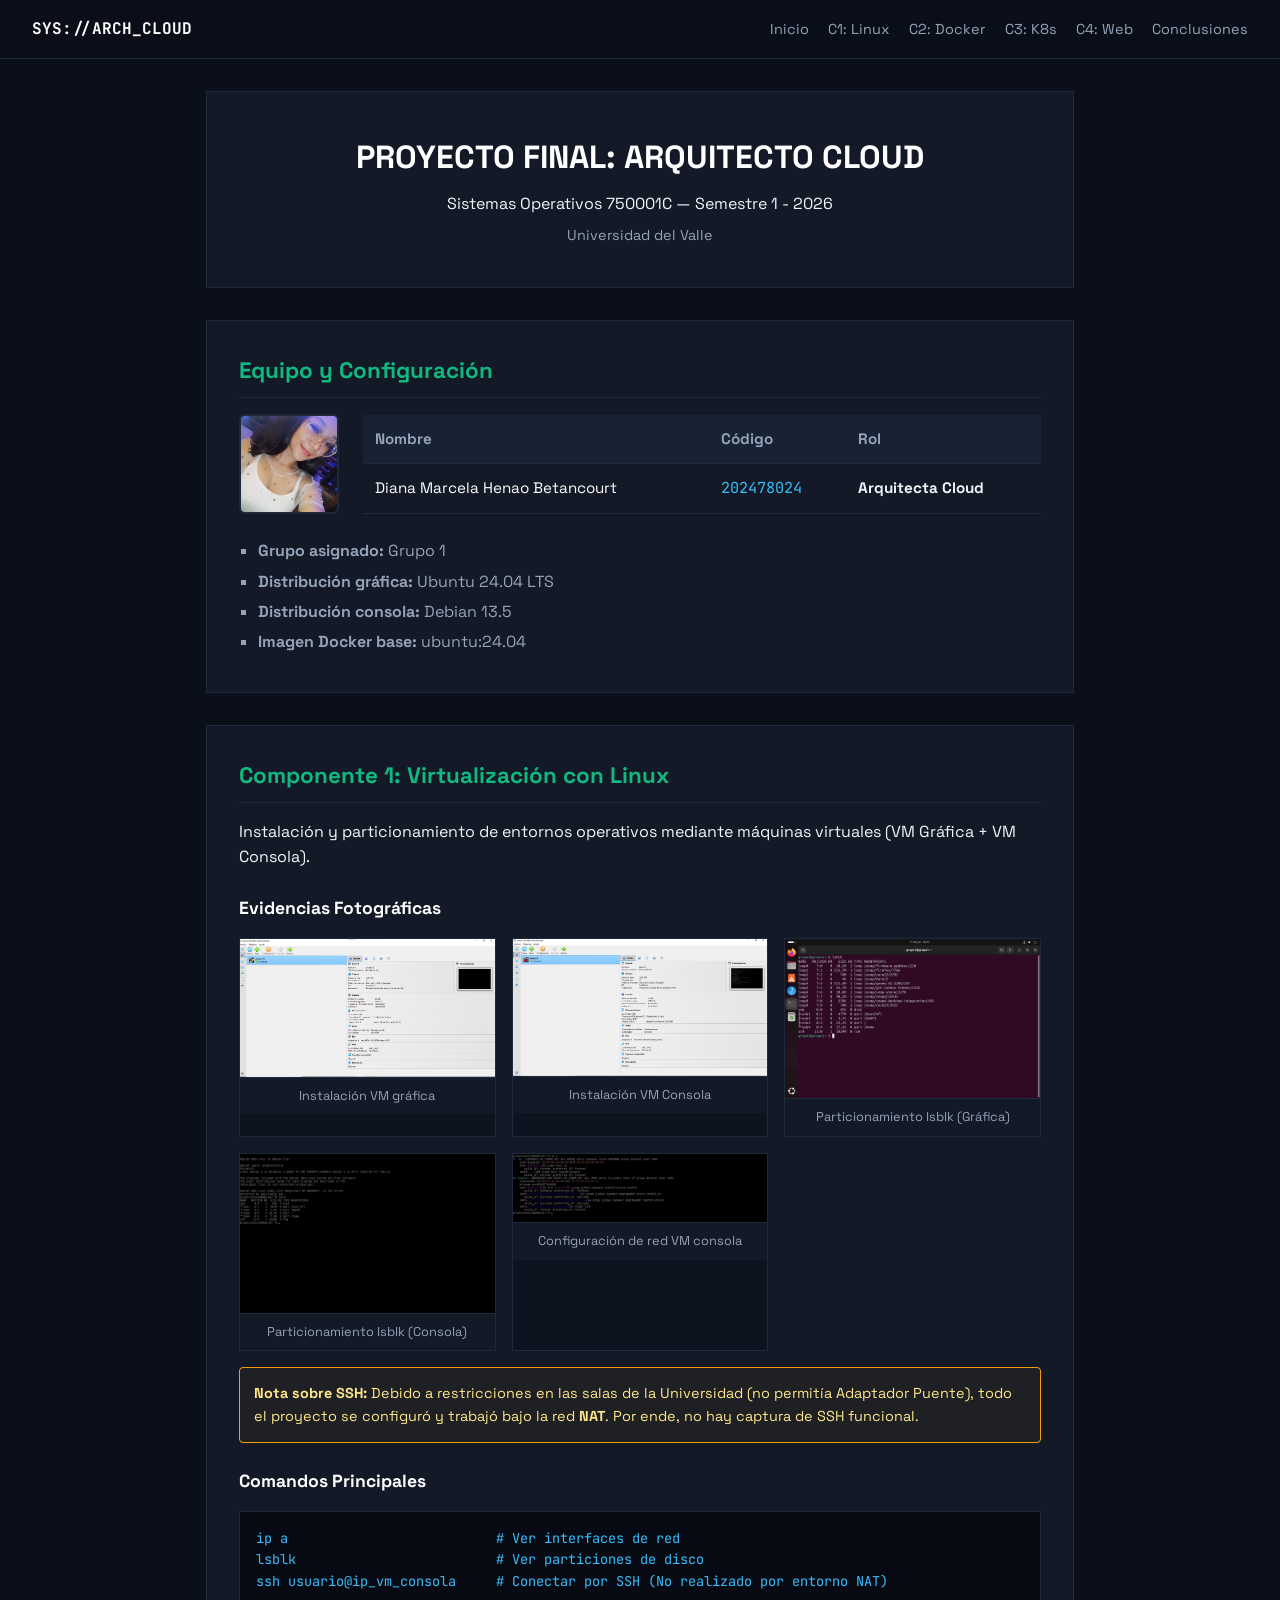
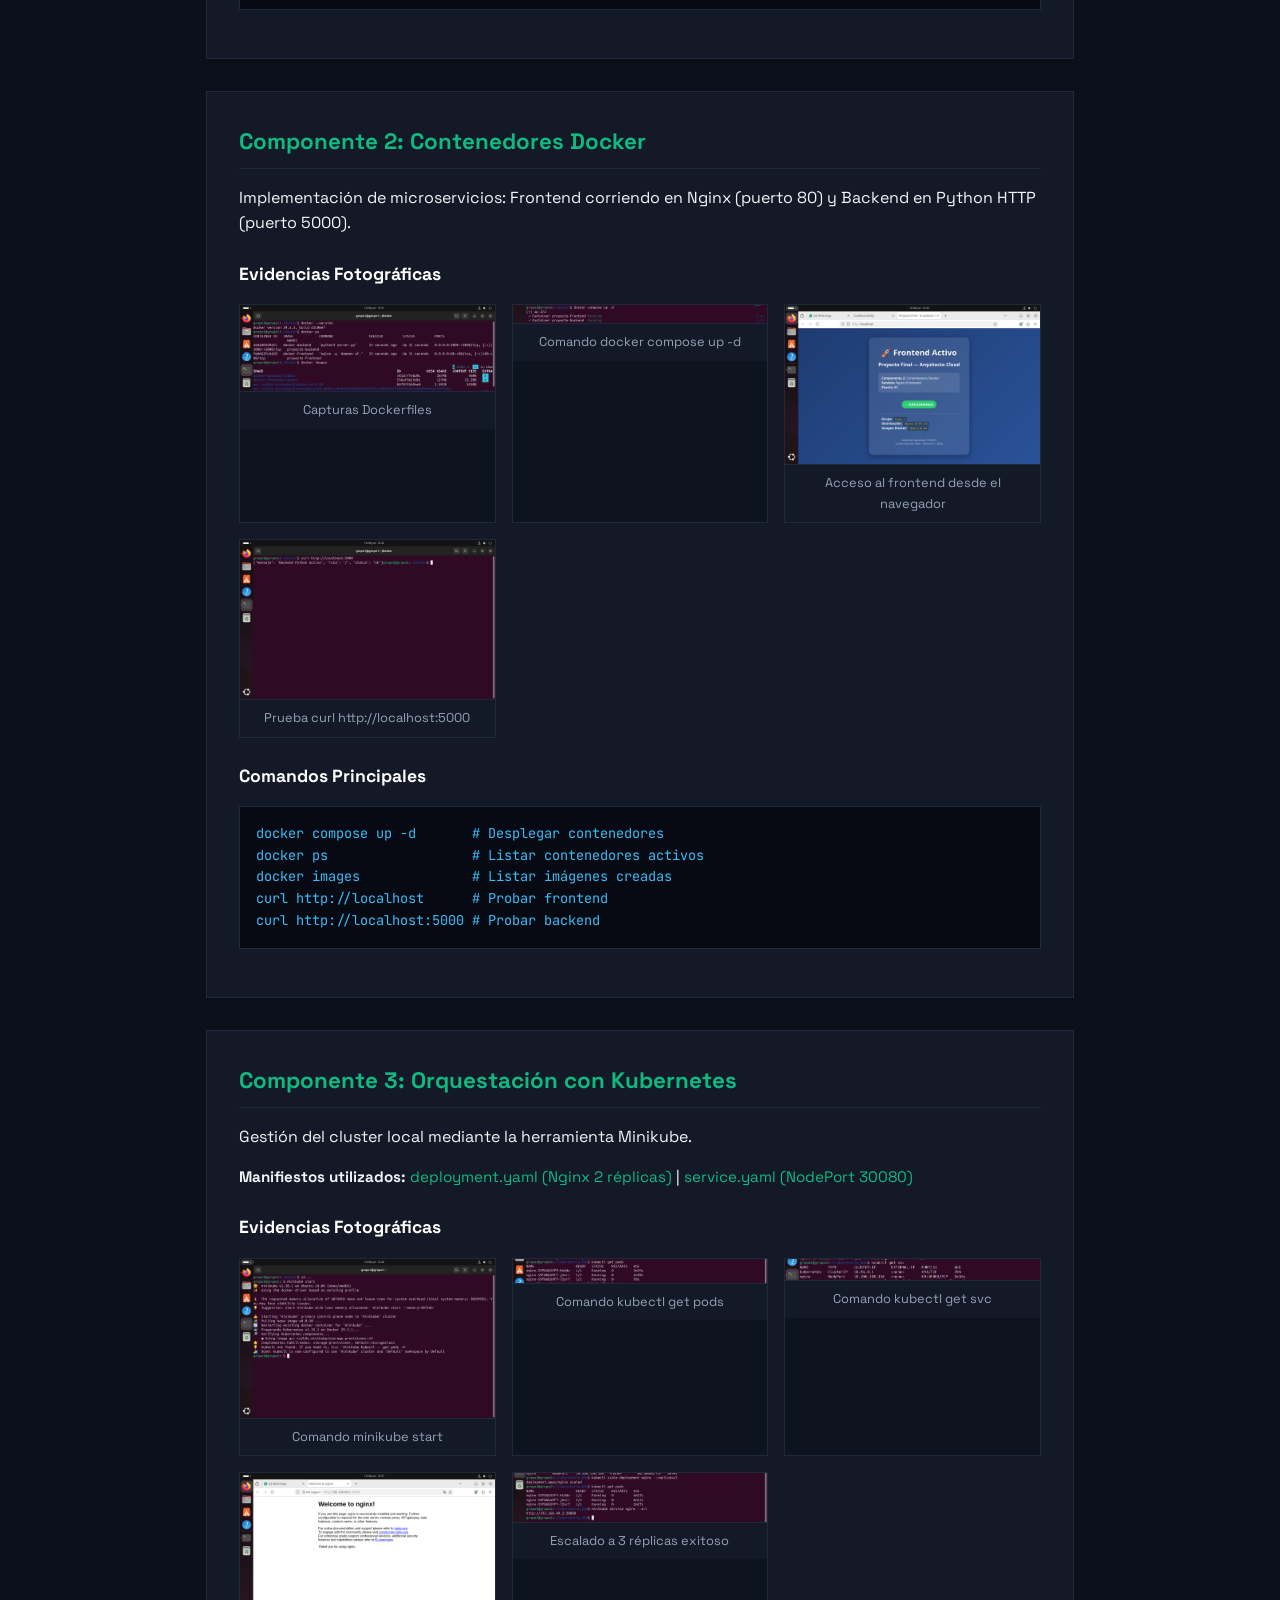
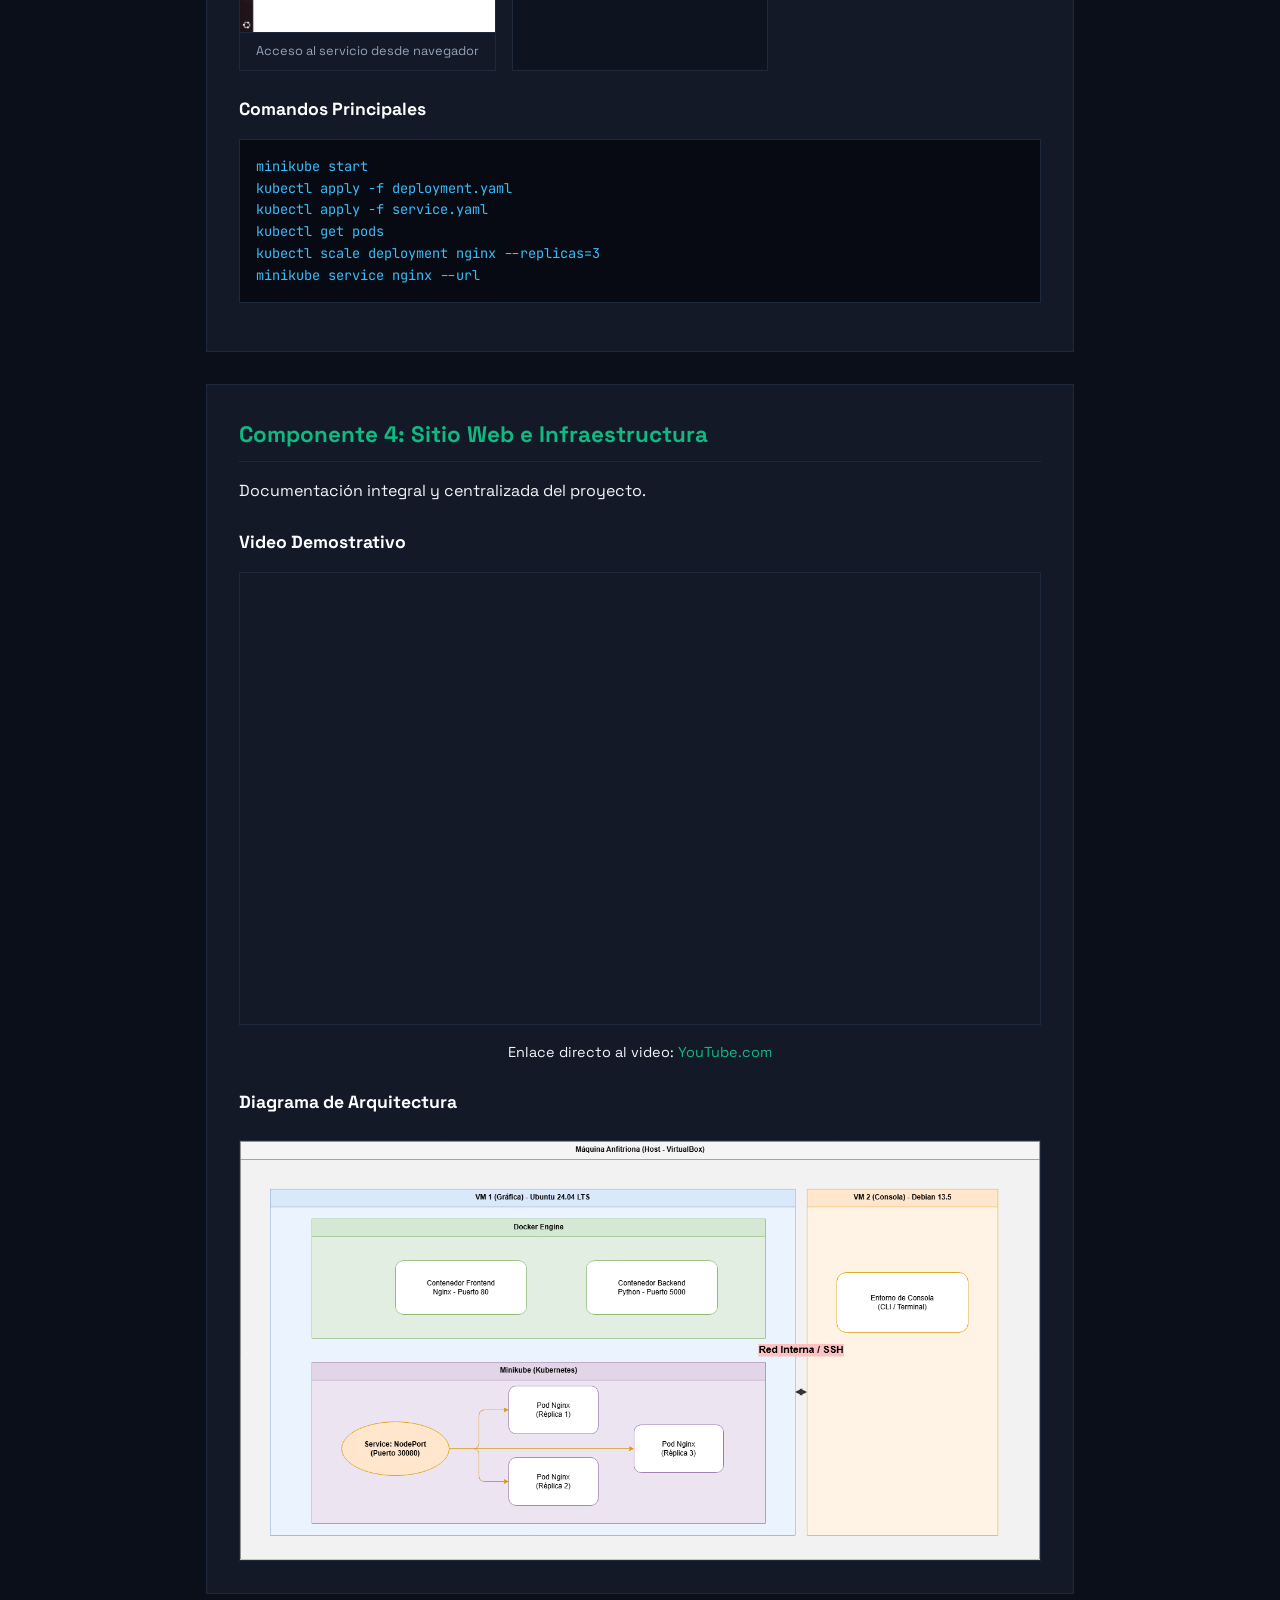
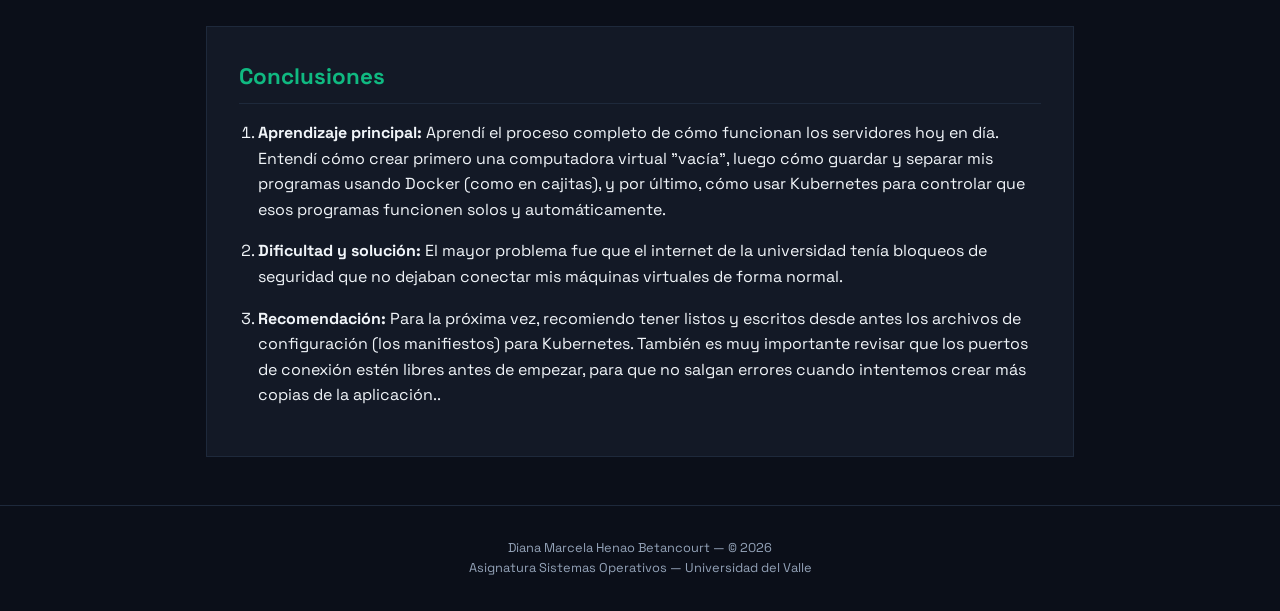
<file: index.html>
<!DOCTYPE html>
<html lang="es">
<head>
    <meta charset="UTF-8">
    <meta name="viewport" content="width=device-width, initial-scale=1.0">
    <title>Proyecto Final — Diana Henao</title>
    
    <link rel="preconnect" href="https://fonts.googleapis.com">
    <link rel="preconnect" href="https://fonts.gstatic.com" crossorigin>
    <link href="https://fonts.googleapis.com/css2?family=JetBrains+Mono:wght@400;700&family=Space+Grotesk:wght@400;500;700&display=swap" rel="stylesheet">
    
    <link rel="stylesheet" href="styles.css">
</head>
<body>

    <nav class="navbar">
        <div class="logo">SYS://ARCH_CLOUD</div>
        <ul class="nav-links">
            <li><a href="#inicio">Inicio</a></li>
            <li><a href="#componente1">C1: Linux</a></li>
            <li><a href="#componente2">C2: Docker</a></li>
            <li><a href="#componente3">C3: K8s</a></li>
            <li><a href="#componente4">C4: Web</a></li>
            <li><a href="#conclusiones">Conclusiones</a></li>
        </ul>
    </nav>

    <div class="container">

        <header class="hero-section" id="inicio">
            <h1>PROYECTO FINAL: ARQUITECTO CLOUD</h1>
            <p>Sistemas Operativos 750001C — Semestre 1 - 2026</p>
            <p class="university">Universidad del Valle</p>
        </header>

        <section class="card">
            <h2>Equipo y Configuración</h2>
            
            <div class="profile-container">
                <img src="so/foto_web.jpeg" alt="Diana Marcela Henao" class="profile-avatar" onerror="this.style.display='none'; alert('Asegúrate de colocar tu foto en la carpeta so/ con el nombre foto_web.jpeg');">
                <div class="profile-table-wrapper">
                    <table>
                        <thead>
                            <tr>
                                <th>Nombre</th>
                                <th>Código</th>
                                <th>Rol</th>
                            </tr>
                        </thead>
                        <tbody>
                            <tr>
                                <td class="white-text">Diana Marcela Henao Betancourt</td>
                                <td><code>202478024</code></td>
                                <td><strong>Arquitecta Cloud</strong></td>
                            </tr>
                        </tbody>
                    </table>
                </div>
            </div>

            <ul class="tech-list">
                <li><strong>Grupo asignado:</strong> Grupo 1</li>
                <li><strong>Distribución gráfica:</strong> Ubuntu 24.04 LTS</li>
                <li><strong>Distribución consola:</strong> Debian 13.5</li>
                <li><strong>Imagen Docker base:</strong> ubuntu:24.04</li>
            </ul>
        </section>

        <section class="card" id="componente1">
            <h2>Componente 1: Virtualización con Linux</h2>
            <p>Instalación y particionamiento de entornos operativos mediante máquinas virtuales (VM Gráfica + VM Consola).</p>
            
            <h3>Evidencias Fotográficas</h3>
            <div class="image-group">
                <div class="img-box">
                    <img src="so/14.jpeg" alt="VM gráfica">
                    <div class="caption">Instalación VM gráfica</div>
                </div>
                <div class="img-box">
                    <img src="so/13.jpeg" alt="VM Consola">
                    <div class="caption">Instalación VM Consola</div>
                </div>
                <div class="img-box">
                    <img src="so/10.png" alt="lsblk gráfica">
                    <div class="caption">Particionamiento lsblk (Gráfica)</div>
                </div>
                <div class="img-box">
                    <img src="so/11.jpeg" alt="lsblk Consola">
                    <div class="caption">Particionamiento lsblk (Consola)</div>
                </div>
                <div class="img-box">
                    <img src="so/12.1.jpeg" alt="Red">
                    <div class="caption">Configuración de red VM consola</div>
                </div>
            </div>

            <div class="note warning">
                <strong>Nota sobre SSH:</strong> Debido a restricciones en las salas de la Universidad (no permitía Adaptador Puente), todo el proyecto se configuró y trabajó bajo la red <strong>NAT</strong>. Por ende, no hay captura de SSH funcional.
            </div>

            <h3>Comandos Principales</h3>
<pre><code>ip a                          # Ver interfaces de red
lsblk                         # Ver particiones de disco
ssh usuario@ip_vm_consola     # Conectar por SSH (No realizado por entorno NAT)</code></pre>
        </section>

        <section class="card" id="componente2">
            <h2>Componente 2: Contenedores Docker</h2>
            <p>Implementación de microservicios: Frontend corriendo en Nginx (puerto 80) y Backend en Python HTTP (puerto 5000).</p>

            <h3>Evidencias Fotográficas</h3>
            <div class="image-group">
                <div class="img-box">
                    <img src="so/2.1.png" alt="Docker files">
                    <div class="caption">Capturas Dockerfiles</div>
                </div>
                <div class="img-box">
                    <img src="so/2.2.png" alt="Docker compose">
                    <div class="caption">Comando docker compose up -d</div>
                </div>
                <div class="img-box">
                    <img src="so/5.png" alt="Navegador frontend">
                    <div class="caption">Acceso al frontend desde el navegador</div>
                </div>
                <div class="img-box">
                    <img src="so/4.png" alt="Curl backend">
                    <div class="caption">Prueba curl http://localhost:5000</div>
                </div>
            </div>

            <h3>Comandos Principales</h3>
<pre><code>docker compose up -d       # Desplegar contenedores
docker ps                  # Listar contenedores activos
docker images              # Listar imágenes creadas
curl http://localhost      # Probar frontend
curl http://localhost:5000 # Probar backend</code></pre>
        </section>

        <section class="card" id="componente3">
            <h2>Componente 3: Orquestación con Kubernetes</h2>
            <p>Gestión del cluster local mediante la herramienta Minikube.</p>

            <p class="manifests-text">
                <strong>Manifiestos utilizados:</strong> 
                <a href="laboratorio_parte2/deployment.yaml" target="_blank">deployment.yaml (Nginx 2 réplicas)</a> | 
                <a href="laboratorio_parte2/service.yaml" target="_blank">service.yaml (NodePort 30080)</a>
            </p>

            <h3>Evidencias Fotográficas</h3>
            <div class="image-group">
                <div class="img-box">
                    <img src="so/7.png" alt="Minikube start">
                    <div class="caption">Comando minikube start</div>
                </div>
                <div class="img-box">
                    <img src="so/8.4.png" alt="Kubectl pods">
                    <div class="caption">Comando kubectl get pods</div>
                </div>
                <div class="img-box">
                    <img src="so/8.2.png" alt="Kubectl svc">
                    <div class="caption">Comando kubectl get svc</div>
                </div>
                <div class="img-box">
                    <img src="so/9.png" alt="Navegador k8s">
                    <div class="caption">Acceso al servicio desde navegador</div>
                </div>
                <div class="img-box">
                    <img src="so/8.3.png" alt="Escalado">
                    <div class="caption">Escalado a 3 réplicas exitoso</div>
                </div>
            </div>

            <h3>Comandos Principales</h3>
<pre><code>minikube start
kubectl apply -f deployment.yaml
kubectl apply -f service.yaml
kubectl get pods
kubectl scale deployment nginx --replicas=3
minikube service nginx --url</code></pre>
        </section>

        <section class="card" id="componente4">
            <h2>Componente 4: Sitio Web e Infraestructura</h2>
            <p>Documentación integral y centralizada del proyecto.</p>
            
            <h3>Video Demostrativo</h3>
            <div class="video-wrapper">
                <iframe width="560" height="315" src="https://www.youtube.com/embed/lT6z8g4Xz1M" title="YouTube video player" frameborder="0" allow="accelerometer; autoplay; clipboard-write; encrypted-media; gyroscope; picture-in-picture; web-share" referrerpolicy="strict-origin-when-cross-origin" allowfullscreen></iframe>
            </div>
            <p class="text-center">Enlace directo al video: <a href="https://www.youtube.com/watch?v=lT6z8g4Xz1M" target="_blank">YouTube.com</a></p>

            <h3>Diagrama de Arquitectura</h3>
            <img src="so/Esquema.png" alt="Diagrama de Arquitectura" class="arch-img" onerror="this.style.display='none';">
        </section>

        <section class="card" id="conclusiones">
            <h2>Conclusiones</h2>
            <ol class="conclusions-list">
                <li><strong>Aprendizaje principal:</strong> Aprendí el proceso completo de cómo funcionan los servidores hoy en día. Entendí cómo crear primero una computadora virtual "vacía", luego cómo guardar y separar mis programas usando Docker (como en cajitas), y por último, cómo usar Kubernetes para controlar que esos programas funcionen solos y automáticamente.</li>
                <li><strong>Dificultad y solución:</strong> El mayor problema fue que el internet de la universidad tenía bloqueos de seguridad que no dejaban conectar mis máquinas virtuales de forma normal.</li>
                <li><strong>Recomendación:</strong> Para la próxima vez, recomiendo tener listos y escritos desde antes los archivos de configuración (los manifiestos) para Kubernetes. También es muy importante revisar que los puertos de conexión estén libres antes de empezar, para que no salgan errores cuando intentemos crear más copias de la aplicación..</li>
            </ol>
        </section>

    </div>

    <footer>
        <p>Diana Marcela Henao Betancourt — &copy; 2026</p>
        <p>Asignatura Sistemas Operativos — Universidad del Valle</p>
    </footer>

</body>
</html>
</file>
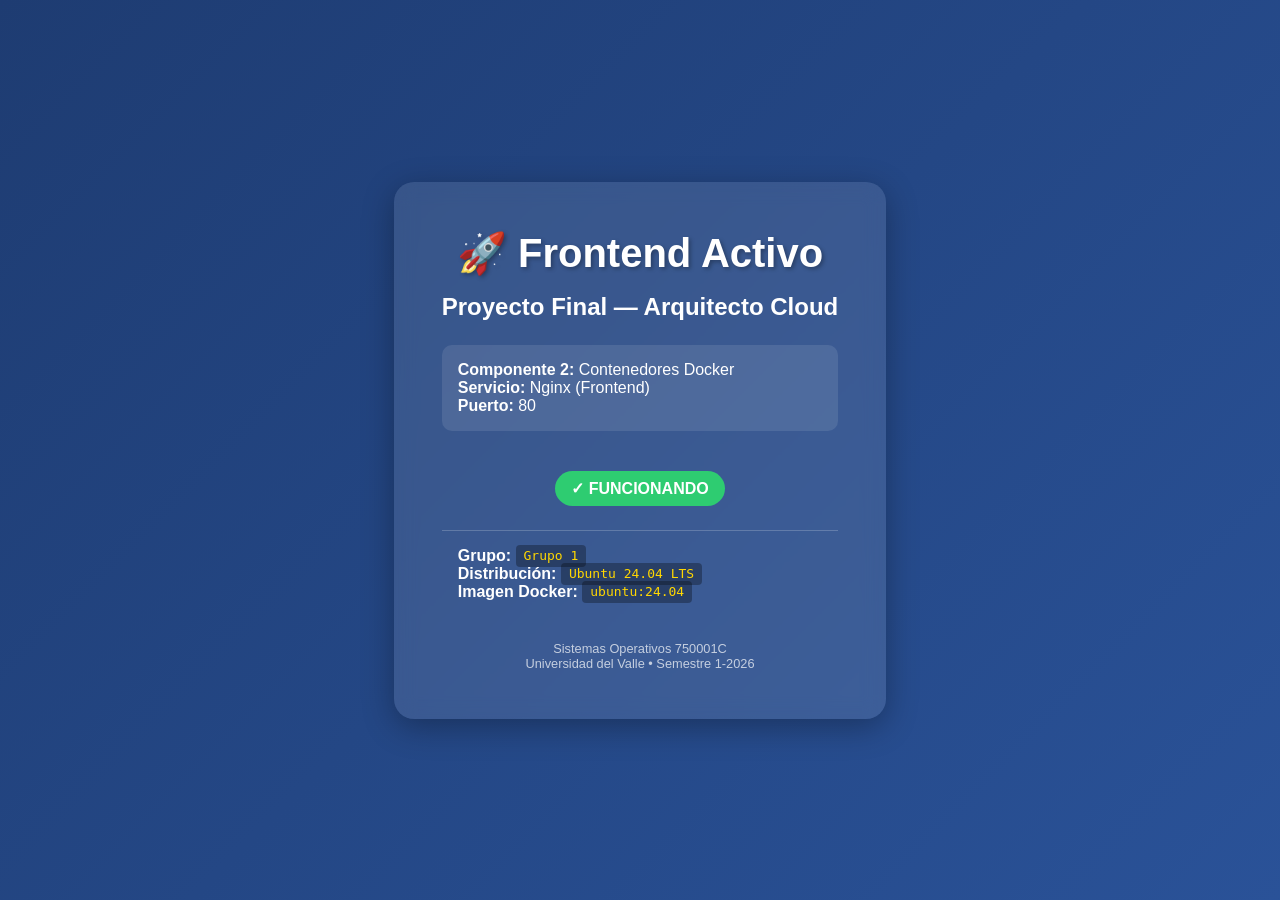
<file: docker/frontend/index.html>
<!DOCTYPE html>
<html lang="es">
<head>
    <meta charset="UTF-8">
    <meta name="viewport" content="width=device-width, initial-scale=1.0">
    <title>Proyecto Final - Arquitecto Cloud</title>
    <style>
        * { margin: 0; padding: 0; box-sizing: border-box; }
        body { font-family: 'Segoe UI', sans-serif; background: linear-gradient(135deg, #1e3c72 0%, #2a5298 100%); min-height: 100vh; display: flex; justify-content: center; align-items: center; color: #ffffff; }
        .container { background: rgba(255, 255, 255, 0.1); backdrop-filter: blur(10px); padding: 3rem; border-radius: 20px; box-shadow: 0 8px 32px rgba(0, 0, 0, 0.3); max-width: 600px; text-align: center; }
        h1 { font-size: 2.5rem; margin-bottom: 1rem; text-shadow: 2px 2px 4px rgba(0, 0, 0, 0.3); }
        .info { margin: 1.5rem 0; padding: 1rem; background: rgba(255, 255, 255, 0.1); border-radius: 10px; text-align: left; }
        .status { background: #2ecc71; color: white; padding: 0.5rem 1rem; border-radius: 50px; display: inline-block; font-weight: bold; margin-top: 1rem; }
        .group-info { margin-top: 1.5rem; padding: 1rem; border-top: 1px solid rgba(255,255,255,0.2); text-align: left; }
        code { background: rgba(0, 0, 0, 0.3); padding: 0.2rem 0.5rem; border-radius: 4px; font-family: monospace; color: #ffd700; }
        .footer { margin-top: 1.5rem; font-size: 0.8rem; opacity: 0.7; }
    </style>
</head>
<body>
    <div class="container">
        <h1>🚀 Frontend Activo</h1>
        <h2>Proyecto Final — Arquitecto Cloud</h2>
        <div class="info">
            <p><strong>Componente 2:</strong> Contenedores Docker</p>
            <p><strong>Servicio:</strong> Nginx (Frontend)</p>
            <p><strong>Puerto:</strong> 80</p>
        </div>
        <div class="status">✓ FUNCIONANDO</div>
        <div class="group-info">
            <p><strong>Grupo:</strong> <code>Grupo 1</code></p>
            <p><strong>Distribución:</strong> <code>Ubuntu 24.04 LTS</code></p>
            <p><strong>Imagen Docker:</strong> <code>ubuntu:24.04</code></p>
        </div>
        <div class="footer">
            <p>Sistemas Operativos 750001C</p>
            <p>Universidad del Valle • Semestre 1-2026</p>
        </div>
    </div>
</body>
</html>
</file>
<file: styles.css>
/* === VARIABLES SIMPLES DE COLOR === */
:root {
    --bg-page: #0b0f19;         /* Fondo oscuro general */
    --bg-card: #131926;         /* Fondo de las secciones */
    --accent: #10b981;          /* Verde terminal de acento */
    --text-main: #f1f5f9;       /* Texto claro principal */
    --text-muted: #94a3b8;      /* Texto secundario gris */
    --border: #1e293b;          /* Color de bordes */
}

/* === ESTILOS BASE === */
* {
    box-sizing: border-box;
    margin: 0;
    padding: 0;
}
body {
    background-color: var(--bg-page);
    color: var(--text-main);
    font-family: 'Space Grotesk', sans-serif;
    line-height: 1.6;
}
a {
    color: var(--accent);
    text-decoration: none;
}
a:hover {
    text-decoration: underline;
}

/* === BARRA DE NAVEGACIÓN === */
.navbar {
    position: sticky;
    top: 0;
    background-color: rgba(11, 15, 25, 0.95);
    border-bottom: 1px solid var(--border);
    padding: 1rem 2rem;
    display: flex;
    justify-content: space-between;
    align-items: center;
    z-index: 1000;
}
.navbar .logo {
    font-family: 'JetBrains Mono', monospace;
    font-weight: 700;
    color: #fff;
}
.nav-links {
    display: flex;
    gap: 1.2rem;
    list-style: none;
}
.nav-links a {
    color: var(--text-muted);
    font-size: 0.9rem;
}
.nav-links a:hover {
    color: var(--accent);
}

/* === CONTENEDOR Y TITULAR === */
.container {
    max-width: 900px;
    margin: 2rem auto;
    padding: 0 1rem;
}
.hero-section {
    background-color: var(--bg-card);
    border: 1px solid var(--border);
    padding: 2.5rem 1.5rem;
    text-align: center;
    margin-bottom: 2rem;
}
.hero-section h1 {
    font-size: 2rem;
    color: #fff;
    margin-bottom: 0.5rem;
}
.hero-section .university {
    color: var(--text-muted);
    font-size: 0.9rem;
    margin-top: 0.5rem;
}

/* === SECCIONES (TARJETAS) === */
.card {
    background-color: var(--bg-card);
    border: 1px solid var(--border);
    padding: 2rem;
    margin-bottom: 2rem;
    scroll-margin-top: 5rem;
}
.card h2 {
    color: var(--accent);
    font-size: 1.4rem;
    margin-bottom: 1rem;
    border-bottom: 1px solid var(--border);
    padding-bottom: 0.5rem;
}
.card h3 {
    font-size: 1.1rem;
    color: #fff;
    margin: 1.5rem 0 0.8rem 0;
}

/* === NUEVO BLOQUE DE PERFIL INTEGRANTE === */
.profile-container {
    display: flex;
    align-items: center;
    gap: 1.5rem;
    margin-bottom: 1.5rem;
}
.profile-avatar {
    width: 100px;
    height: 100px;
    object-fit: cover;
    border: 2px solid var(--border);
    border-radius: 6px;
    background-color: #0d131f;
}
.profile-table-wrapper {
    flex: 1;
}

/* === TABLAS Y LISTAS TÉCNICAS === */
table {
    width: 100%;
    border-collapse: collapse;
}
th, td {
    padding: 0.75rem;
    border-bottom: 1px solid var(--border);
    text-align: left;
    font-size: 0.95rem;
}
th {
    background-color: #182235;
    color: var(--text-muted);
}
.white-text {
    color: #fff;
}
.tech-list {
    list-style: square;
    padding-left: 1.2rem;
    margin-top: 1rem;
    color: var(--text-muted);
}
.tech-list li {
    margin-bottom: 0.3rem;
}

/* === BLOQUES DE COMANDOS / TERMINAL === */
pre {
    background-color: #070a12;
    padding: 1rem;
    border: 1px solid var(--border);
    overflow-x: auto;
    font-family: 'JetBrains Mono', monospace;
    font-size: 0.85rem;
    margin: 1rem 0;
}
code {
    font-family: 'JetBrains Mono', monospace;
    color: #38bdf8;
}

/* === RECUADRO DE EVIDENCIAS (IMÁGENES) === */
.image-group {
    display: grid;
    grid-template-columns: repeat(auto-fit, minmax(240px, 1fr));
    gap: 1rem;
    margin: 1rem 0;
}
.img-box {
    border: 1px solid var(--border);
    background-color: #0d131f;
}
.img-box img {
    width: 100%;
    height: auto;
    display: block;
}
.caption {
    padding: 0.5rem;
    font-size: 0.8rem;
    color: var(--text-muted);
    text-align: center;
    border-top: 1px solid var(--border);
    background-color: var(--bg-card);
}

/* === NOTAS Y ALERTAS === */
.note {
    padding: 0.85rem;
    border-radius: 4px;
    margin: 1rem 0;
    font-size: 0.9rem;
}
.note.warning {
    background-color: rgba(245, 158, 11, 0.05);
    border: 1px solid #f59e0b;
    color: #fde68a;
}

/* === VIDEO Y DIAGRAMA === */
.video-wrapper {
    position: relative;
    padding-bottom: 56.25%;
    height: 0;
    margin: 1rem 0;
    border: 1px solid var(--border);
}
.video-wrapper iframe {
    position: absolute;
    top: 0;
    left: 0;
    width: 100%;
    height: 100%;
    border: 0;
}
.arch-img {
    max-width: 100%;
    height: auto;
    border: 1px solid var(--border);
    display: block;
    margin: 1.5rem auto 0 auto;
}
.manifests-text {
    margin: 1rem 0;
    font-size: 0.95rem;
}

/* === CONCLUSIONES === */
.conclusions-list {
    padding-left: 1.2rem;
}
.conclusions-list li {
    margin-bottom: 1rem;
}
.text-center {
    text-align: center;
    font-size: 0.9rem;
}

/* === PIE DE PÁGINA === */
footer {
    text-align: center;
    padding: 2rem;
    border-top: 1px solid var(--border);
    margin-top: 3rem;
    font-size: 0.8rem;
    color: var(--text-muted);
}

/* AJUSTES PARA CELULARES */
@media (max-width: 768px) {
    .navbar {
        flex-direction: column;
        gap: 0.8rem;
    }
    .nav-links {
        font-size: 0.8rem;
    }
    .card {
        padding: 1.2rem;
    }
    .profile-container {
        flex-direction: column;
        text-align: center;
    }
}
</file>
